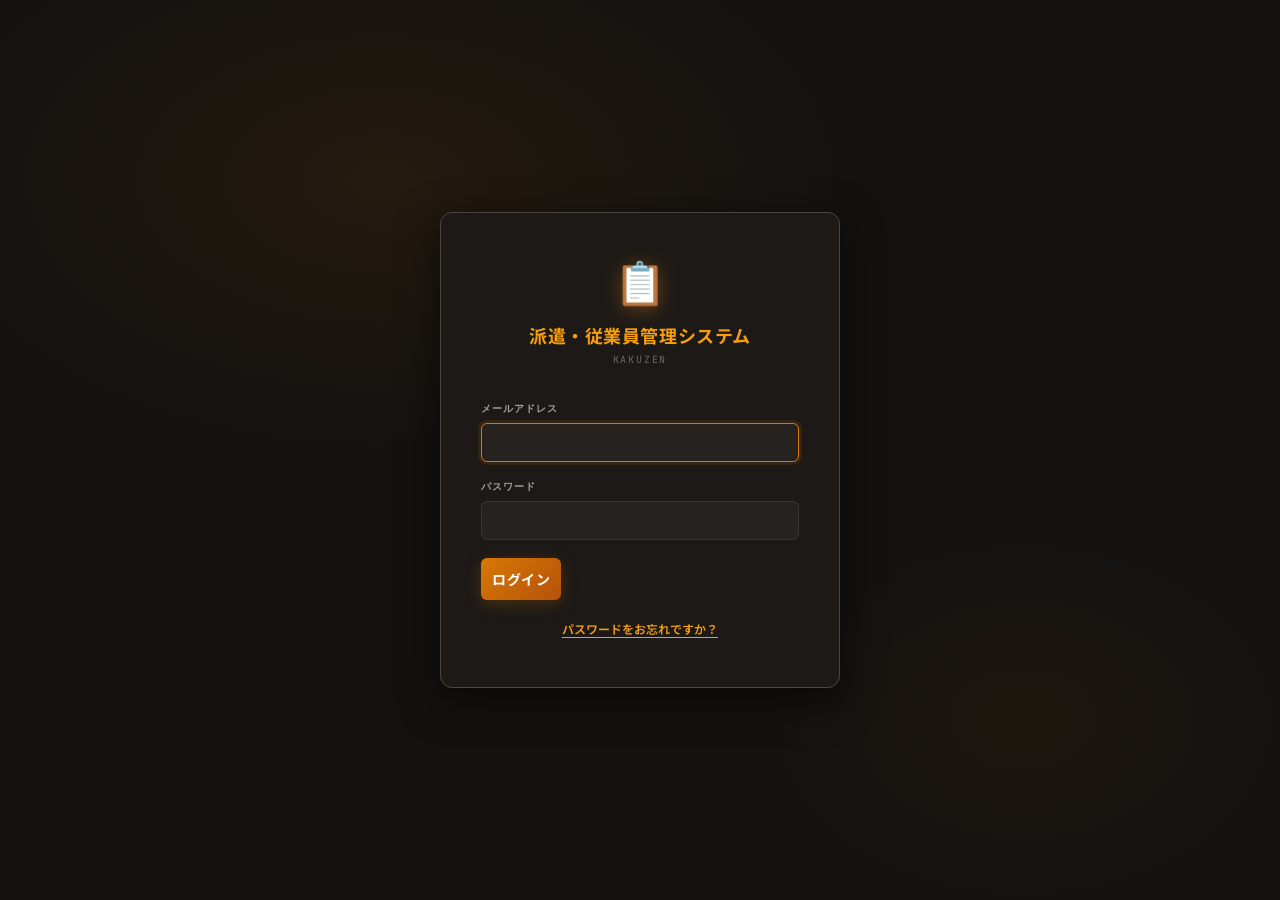
<file: tests/password-recovery-harness.html>
<!doctype html>
<html lang="ja">
<head>
  <meta charset="utf-8">
  <meta name="viewport" content="width=device-width,initial-scale=1">
  <title>パスワード再設定 合成試験</title>
  <link rel="stylesheet" href="../assets/css/app.css">
  <script>
    window.__authTestCalls = [];
    function recordAuthTestCall(call) {
      window.__authTestCalls.push(call);
      document.documentElement.dataset.authCallCount = String(window.__authTestCalls.length);
      document.documentElement.dataset.lastAuthMethod = call.method;
    }
    window.createFirebaseDb = () => {
      const testParams = new URLSearchParams(location.search);
      const existingSession = testParams.get('existingSession') === '1';
      const resetThrows = testParams.get('resetThrows') === '1';
      const auth = {
          async getSession() {
            return { data: { session: existingSession ? { user: { id: 'synthetic' } } : null }, error: null };
          },
          async signInWithPassword() {
            return { data: {}, error: null };
          },
          async resetPasswordForEmail(email, options) {
            recordAuthTestCall({ method: 'resetPasswordForEmail', email, redirectTo: options.redirectTo });
            if (resetThrows) throw new Error('synthetic network failure');
            return { data: {}, error: null };
          },
          async signOut() {
            recordAuthTestCall({ method: 'signOut' });
            return { error: null };
          }
      };
      return { auth };
    };
  </script>
</head>
<body class="theme-light app-booting login-only">
  <div id="login-screen" style="display:none;">
    <div class="login-bg">
      <div class="login-card">
        <div class="login-logo">
          <div class="licon">📋</div>
          <h1>派遣・従業員管理システム</h1>
          <p>KAKUZEN</p>
        </div>
        <form id="login-form" onsubmit="event.preventDefault();doEmailLogin();">
          <div class="form-group">
            <label class="form-label" for="login-email">メールアドレス</label>
            <input type="email" class="form-input" id="login-email" autocomplete="email">
          </div>
          <div class="form-group">
            <label class="form-label" for="login-pw">パスワード</label>
            <input type="password" class="form-input" id="login-pw" autocomplete="current-password">
          </div>
          <div id="login-err" class="auth-message auth-message-error" role="alert" hidden></div>
          <div id="login-status" class="auth-message" role="status" hidden></div>
          <button type="submit" class="btn btn-primary" id="login-btn">ログイン</button>
          <button type="button" class="login-link" onclick="showPasswordResetRequest()">パスワードをお忘れですか？</button>
        </form>
        <form id="reset-request-form" onsubmit="event.preventDefault();requestPasswordReset();" hidden>
          <p class="login-help">登録済みのメールアドレスへ、パスワード再設定用のリンクを送ります。</p>
          <div class="form-group">
            <label class="form-label" for="reset-email">メールアドレス</label>
            <input type="email" class="form-input" id="reset-email" autocomplete="email" required>
          </div>
          <div id="reset-request-message" class="auth-message" role="status" hidden></div>
          <button type="submit" class="btn btn-primary" id="reset-request-btn">再設定メールを送る</button>
          <button type="button" class="login-link" onclick="showLoginForm()">ログイン画面に戻る</button>
        </form>
      </div>
    </div>
  </div>
  <script src="../assets/js/core.js"></script>
  <script>checkLogin();</script>
</body>
</html>
</file>
<file: assets/css/app.css>
@import url('https://fonts.googleapis.com/css2?family=Sora:wght@300;400;500;600;700&family=JetBrains+Mono:wght@400;500&family=Noto+Sans+JP:wght@300;400;500;700&display=swap');
:root{
  --bg:#141210;
  --bg2:#1C1917;
  --bg3:#252220;
  --bg4:#2E2B28;
  --border:#3A3530;
  --border2:#4A4540;
  --accent:#D97706;
  --accent2:#F59E0B;
  --accent-dim:rgba(217,119,6,.12);
  --accent-glow:rgba(217,119,6,.25);
  --success:#16A34A;
  --success-dim:rgba(22,163,74,.12);
  --warning:#CA8A04;
  --warning-dim:rgba(202,138,4,.12);
  --danger:#DC2626;
  --danger-dim:rgba(220,38,38,.12);
  --purple:#7C3AED;
  --purple-dim:rgba(124,58,237,.12);
  --text:#F5F0EB;
  --text2:#A89F96;
  --text3:#706860;
  --radius:6px;
  --shadow-sm:0 1px 3px rgba(0,0,0,.4);
  --shadow-md:0 4px 16px rgba(0,0,0,.5);
  --shadow-lg:0 12px 40px rgba(0,0,0,.6);
}
/* === BASE RESET === */
*{margin:0;padding:0;box-sizing:border-box;}
html{overflow-x:hidden;}
body{
  overflow-x:hidden;
  font-family:'Sora','Noto Sans JP',sans-serif;
  background:var(--bg);
  color:var(--text);
  min-height:100dvh;
  display:flex;
  -webkit-font-smoothing:antialiased;
}

/* === SIDEBAR === */
#sidebar{
  width:224px;min-width:224px;
  background:var(--bg2);
  border-right:1px solid var(--border);
  display:flex;flex-direction:column;
  position:fixed;top:0;left:0;bottom:0;z-index:100;
}
.sidebar-logo{
  padding:24px 20px 18px;
  border-bottom:1px solid var(--border);
  position:relative;
}
.sidebar-logo::after{
  content:'';
  position:absolute;bottom:0;left:20px;right:20px;height:1px;
  background:linear-gradient(90deg,var(--accent),transparent);
  opacity:.6;
}
.sidebar-logo h1{
  font-size:13px;font-weight:700;
  color:var(--accent2);letter-spacing:.04em;
  font-family:'Sora',sans-serif;
}
.sidebar-logo p{
  font-size:10px;color:var(--text3);margin-top:4px;
  font-family:'JetBrains Mono',monospace;letter-spacing:.12em;
}
.nav-section{padding:14px 10px 6px;}
.nav-section-label{
  font-size:9px;color:var(--text3);letter-spacing:.14em;
  padding:0 8px;margin-bottom:4px;text-transform:uppercase;
  font-family:'JetBrains Mono',monospace;
}
.nav-item{
  display:flex;align-items:center;gap:10px;
  padding:8px 10px;border-radius:var(--radius);
  cursor:pointer;font-size:13px;color:var(--text2);
  transition:background .12s,color .12s;
  margin-bottom:1px;position:relative;
}
.nav-item:hover{background:var(--bg3);color:var(--text);}
.nav-item.active{
  background:var(--accent-dim);color:var(--accent2);
  border:1px solid rgba(217,119,6,.2);
}
.nav-item.active::before{
  content:'';position:absolute;left:0;top:50%;
  transform:translateY(-50%);width:2px;height:60%;
  background:var(--accent);border-radius:0 2px 2px 0;
}
.nav-item .icon{font-size:15px;width:20px;text-align:center;flex-shrink:0;}
.sidebar-bottom{margin-top:auto;padding:10px;border-top:1px solid var(--border);}

/* === MAIN LAYOUT === */
#main{margin-left:224px;min-width:0;flex:1;display:flex;flex-direction:column;min-height:100dvh;}
.topbar{
  background:var(--bg2);border-bottom:1px solid var(--border);
  padding:0 28px;height:54px;
  display:flex;align-items:center;justify-content:space-between;
  position:sticky;top:0;z-index:50;
  box-shadow:var(--shadow-sm);
}
.topbar-title{font-size:14px;font-weight:600;letter-spacing:.02em;}
.topbar-actions{display:flex;gap:8px;}
.content{padding:26px;flex:1;}

/* === BUTTONS === */
#main .btn, #login-screen .btn{
  display:inline-flex;align-items:center;gap:6px;
  padding:8px 16px;border-radius:var(--radius);
  font-size:12px;font-family:'Sora','Noto Sans JP',sans-serif;
  font-weight:600;cursor:pointer;border:none;
  transition:background .15s,box-shadow .15s,transform .1s;
  letter-spacing:.02em;
}
#main .btn:active, #login-screen .btn:active{transform:scale(.98);}

#main .btn-primary, #login-screen .btn-primary{
  background:var(--accent);color:#fff;
  box-shadow:0 2px 8px var(--accent-glow);
}
#main .btn-primary:hover, #login-screen .btn-primary:hover{
  background:#B45309;box-shadow:0 4px 14px var(--accent-glow);
}
#main .btn-secondary{
  background:var(--bg3);color:var(--text);
  border:1px solid var(--border);
}
#main .btn-secondary:hover{background:var(--bg4);}
#main .btn-danger{
  background:var(--danger-dim);color:var(--danger);
  border:1px solid rgba(220,38,38,.25);
}
#main .btn-danger:hover{background:rgba(220,38,38,.2);}
#main .btn-warning{
  background:var(--warning-dim);color:var(--warning);
  border:1px solid rgba(202,138,4,.25);
}
#main .btn-warning:hover{background:rgba(202,138,4,.2);}
#main .btn-success{
  background:var(--success-dim);color:var(--success);
  border:1px solid rgba(22,163,74,.25);
}
#main .btn-success:hover{background:rgba(22,163,74,.2);}
#main .btn-purple{
  background:var(--purple-dim);color:#A78BFA;
  border:1px solid rgba(124,58,237,.25);
}
#main .btn-purple:hover{background:rgba(124,58,237,.2);}
#main .btn-sm, #login-screen .btn-sm{padding:4px 10px;font-size:11px;}

/* === CARDS === */
#main .card{
  background:var(--bg2);border:1px solid var(--border);
  border-radius:var(--radius);padding:20px;margin-bottom:14px;
  transition:border-color .15s;
}

/* === STAT CARDS === */
.stat-grid{display:grid;grid-template-columns:repeat(4,1fr);gap:14px;margin-bottom:22px;}
.stat-card{
  background:var(--bg2);border:1px solid var(--border);
  border-radius:var(--radius);padding:18px 20px;
  position:relative;overflow:hidden;
  transition:border-color .2s,box-shadow .2s;
}
.stat-card::before{
  content:'';position:absolute;top:0;left:0;right:0;height:2px;
  background:linear-gradient(90deg,var(--accent),transparent);
  opacity:0;transition:opacity .2s;
}
.stat-card:hover{border-color:var(--border2);box-shadow:var(--shadow-sm);}
.stat-card:hover::before{opacity:1;}
.stat-label{font-size:10px;color:var(--text3);text-transform:uppercase;letter-spacing:.08em;font-family:'JetBrains Mono',monospace;}
.stat-value{font-size:28px;font-weight:700;margin-top:8px;font-family:'JetBrains Mono',monospace;color:var(--text);}
.stat-sub{font-size:10px;color:var(--text3);margin-top:3px;}

/* === TABLES === */
#main table{width:100%;border-collapse:collapse;font-size:13px;}
#main th{
  text-align:left;padding:9px 14px;
  color:var(--text3);font-size:10px;
  text-transform:uppercase;letter-spacing:.08em;
  border-bottom:1px solid var(--border);font-weight:600;
  background:var(--bg3);
  font-family:'JetBrains Mono',monospace;
}
#main th:first-child{border-radius:var(--radius) 0 0 0;}
#main th:last-child{border-radius:0 var(--radius) 0 0;}
#main td{padding:10px 14px;border-bottom:1px solid var(--border);color:var(--text);}
tr:last-child #main td{border-bottom:none;}
tr:hover #main td{background:rgba(255,255,255,.02);}

/* === BADGES === */
#main .badge{
  display:inline-flex;align-items:center;
  padding:2px 8px;border-radius:3px;font-size:10px;font-weight:600;
  font-family:'JetBrains Mono',monospace;letter-spacing:.03em;
}
#main .badge-blue{background:rgba(59,130,246,.15);color:#60A5FA;}
#main .badge-green{background:var(--success-dim);color:var(--success);}
#main .badge-yellow{background:var(--warning-dim);color:var(--warning);}
#main .badge-red{background:var(--danger-dim);color:var(--danger);}
#main .badge-gray{background:rgba(100,116,139,.12);color:var(--text3);}

/* === MODALS === */
.modal-overlay{
  display:none!important;position:fixed;inset:0;
  background:rgba(0,0,0,.8);
  z-index:200;align-items:center;justify-content:center;
}
.modal-overlay.open{display:flex!important;}
.modal{
  background:var(--bg2);border:1px solid var(--border2);
  border-radius:10px;width:600px;max-width:95vw;max-height:90vh;
  overflow-y:auto;box-shadow:var(--shadow-lg);
  animation:modalIn .18s ease;
}
@keyframes modalIn{from{opacity:0;transform:scale(.97) translateY(8px)}to{opacity:1;transform:none}}
.modal-lg{width:800px;}
.modal-xl{width:940px;}
.modal-header{
  padding:20px 24px 16px;border-bottom:1px solid var(--border);
  display:flex;align-items:center;justify-content:space-between;
}
.modal-header h2{font-size:14px;font-weight:700;letter-spacing:.02em;}
.modal-body{padding:24px;}
.modal-footer{
  padding:16px 24px;border-top:1px solid var(--border);
  display:flex;justify-content:flex-end;gap:8px;flex-wrap:wrap;
  background:var(--bg3);border-radius:0 0 10px 10px;
}

/* === FORMS === */
#main .form-group, #login-screen .form-group, .modal-body .form-group{margin-bottom:18px;}
#main .form-label, #login-screen .form-label, .modal-body .form-label{
  display:block;font-size:10px;color:var(--text2);margin-bottom:7px;
  font-weight:700;letter-spacing:.08em;text-transform:uppercase;
  font-family:'JetBrains Mono',monospace;
}
#main .form-label .required, #login-screen .form-label .required, .modal-body .form-label .required{
  color:var(--danger);margin-left:3px;
}
#main .form-input, .modal-body .form-input, .form-select, .form-textarea{
  width:100%;background:var(--bg3);border:1px solid var(--border);
  border-radius:var(--radius);padding:9px 12px;font-size:13px;
  color:var(--text);font-family:'Sora','Noto Sans JP',sans-serif;
  transition:border-color .15s,box-shadow .15s;outline:none;line-height:1.5;
}
#main .form-input:focus, .modal-body .form-input:focus, .form-select:focus, .form-textarea:focus{
  border-color:var(--accent);box-shadow:0 0 0 3px var(--accent-dim);
}
.form-textarea{resize:vertical;min-height:80px;}
.form-select option{background:var(--bg3);}
.form-row{display:grid;grid-template-columns:1fr 1fr;gap:14px;}
.form-row-3{display:grid;grid-template-columns:1fr 1fr 1fr;gap:14px;}
.form-section{
  background:var(--bg3);border:1px solid var(--border);
  border-radius:var(--radius);padding:18px;margin-bottom:18px;
}
.form-section-title{
  font-size:9px;font-weight:700;color:var(--text3);
  margin-bottom:12px;text-transform:uppercase;letter-spacing:.1em;
  font-family:'JetBrains Mono',monospace;
}

/* === ALERTS === */
.alert{
  padding:10px 14px;border-radius:var(--radius);font-size:12px;
  margin-bottom:14px;display:flex;align-items:center;gap:8px;
}
.alert-info{background:rgba(59,130,246,.08);border:1px solid rgba(59,130,246,.2);color:#60A5FA;}
.alert-warning{background:var(--warning-dim);border:1px solid rgba(202,138,4,.25);color:var(--warning);}

/* === TABS === */
.tabs{display:flex;gap:2px;margin-bottom:18px;border-bottom:1px solid var(--border);}
.tab{
  padding:9px 16px;font-size:12px;cursor:pointer;
  color:var(--text3);border-bottom:2px solid transparent;
  margin-bottom:-1px;transition:color .15s,border-color .15s;font-weight:500;
}
.tab:hover{color:var(--text2);}
.tab.active{color:var(--accent2);border-bottom-color:var(--accent);}

/* === SEARCH === */
.search-box{position:relative;max-width:360px;display:flex;gap:6px;align-items:center;}
.search-box input{
  flex:1;background:var(--bg3);border:1px solid var(--border);
  border-radius:var(--radius);padding:7px 11px 7px 32px;
  font-size:12px;color:var(--text);
  font-family:'Sora','Noto Sans JP',sans-serif;outline:none;
  transition:border-color .15s;
}
.search-box input:focus{border-color:var(--accent);}
.search-box .search-icon{
  position:absolute;left:9px;top:50%;transform:translateY(-50%);
  color:var(--text3);font-size:13px;pointer-events:none;
}
.search-box button{
  flex-shrink:0;padding:7px 14px;border-radius:var(--radius);
  border:none;background:var(--accent);color:#fff;
  font-size:12px;font-family:'Sora','Noto Sans JP',sans-serif;
  font-weight:600;cursor:pointer;white-space:nowrap;
  transition:background .15s;
}
.search-box button:hover{background:#B45309;}

/* === TOAST === */
#toast-container{position:fixed;bottom:22px;right:22px;z-index:999;display:flex;flex-direction:column;gap:6px;}
.toast{
  background:var(--bg3);border:1px solid var(--border2);
  border-radius:var(--radius);padding:10px 14px;font-size:12px;
  min-width:220px;animation:slideIn .2s ease;
  display:flex;align-items:center;gap:8px;
  box-shadow:var(--shadow-md);
}
.toast.success{border-left:3px solid var(--success);}
.toast.error{border-left:3px solid var(--danger);}
@keyframes slideIn{from{transform:translateX(16px);opacity:0}to{transform:none;opacity:1}}

/* === EMPTY / LOADING === */
#main .empty-state{text-align:center;padding:52px 20px;color:var(--text3);}
.empty-state .icon{font-size:36px;margin-bottom:10px;opacity:.5;}
.empty-state p{font-size:13px;}
#main .loading{display:flex;align-items:center;justify-content:center;padding:36px;color:var(--text3);font-size:12px;gap:8px;}
#main .spinner{width:16px;height:16px;border:2px solid var(--border);border-top-color:var(--accent);border-radius:50%;animation:spin .7s linear infinite;}
@keyframes spin{to{transform:rotate(360deg)}}

/* === REDUCED MOTION === */
@media(prefers-reduced-motion:reduce){
  *,*::before,*::after{
    animation-duration:.01ms!important;
    animation-iteration-count:1!important;
    transition-duration:.01ms!important;
  }
}

/* === FOCUS VISIBLE (アクセシビリティ) === */
:focus-visible{
  outline:2px solid var(--accent);
  outline-offset:2px;
  border-radius:var(--radius);
}
.nav-item:focus-visible,
.mnav-item:focus-visible,
.tab:focus-visible{
  outline:2px solid var(--accent);
  outline-offset:2px;
}
/* outline:none はフォーカスリングを focus-visible に委譲 */
#main .form-input:focus,
.modal-body .form-input:focus,
.form-select:focus,
.form-textarea:focus,
.search-box input:focus,
.wp-row input:focus,
#login-screen .form-input:focus{
  outline:none; /* box-shadow で代替表現 */
}

/* === SECTION HEADER === */
.section-header{display:flex;align-items:center;justify-content:space-between;margin-bottom:14px;}
.section-header h2{font-size:14px;font-weight:600;}
.page{display:none;}
.page.active{display:block;}
.expiry-near{color:var(--warning);}
.expiry-expired{color:var(--danger);}

/* === DISPATCH HOME === */
.ops-board{display:grid;grid-template-columns:minmax(0,1.65fr) minmax(280px,.9fr);gap:14px;margin-bottom:16px;}
.ops-panel{background:var(--bg2);border:1px solid var(--border);border-radius:var(--radius);padding:18px;box-shadow:var(--shadow-sm);}
.ops-head{display:flex;align-items:flex-start;justify-content:space-between;gap:12px;margin-bottom:14px;}
.ops-kicker{font-size:10px;color:var(--text3);font-family:'JetBrains Mono',monospace;letter-spacing:.1em;text-transform:uppercase;font-weight:700;}
.ops-title{font-size:18px;font-weight:700;color:var(--text);line-height:1.35;}
.ops-sub{font-size:12px;color:var(--text2);margin-top:3px;}
.ops-task-grid{display:grid;grid-template-columns:repeat(4,minmax(0,1fr));gap:10px;}
.ops-task-card{border:1px solid var(--border);border-radius:var(--radius);background:var(--bg3);padding:12px;text-align:left;color:var(--text);font-family:inherit;cursor:pointer;min-height:112px;transition:transform .12s,border-color .12s,box-shadow .12s;}
.ops-task-card:hover{transform:translateY(-1px);border-color:var(--border2);box-shadow:var(--shadow-sm);}
.ops-task-card.warn{background:var(--warning-dim);border-color:rgba(202,138,4,.28);}
.ops-task-card.danger{background:var(--danger-dim);border-color:rgba(220,38,38,.28);}
.ops-task-card.info{background:rgba(59,130,246,.10);border-color:rgba(59,130,246,.24);}
.ops-task-num{font-size:26px;font-weight:800;line-height:1;font-family:'JetBrains Mono',monospace;}
.ops-task-label{font-size:13px;font-weight:700;margin-top:8px;}
.ops-task-note{font-size:11px;color:var(--text2);margin-top:4px;line-height:1.45;}
.ops-flow-list{display:flex;flex-direction:column;gap:8px;}
.ops-flow-btn{display:flex;align-items:center;justify-content:space-between;gap:10px;width:100%;border:1px solid var(--border);border-radius:var(--radius);background:var(--bg3);padding:10px 12px;color:var(--text);font-family:inherit;cursor:pointer;text-align:left;}
.ops-flow-btn:hover{border-color:var(--accent);background:var(--accent-dim);}
.ops-flow-btn strong{font-size:13px;}
.ops-flow-btn span{font-size:11px;color:var(--text2);}
.ops-flow-btn .arrow{color:var(--accent2);font-family:'JetBrains Mono',monospace;}
.list-toolbar{background:var(--bg2);border:1px solid var(--border);border-radius:var(--radius);padding:12px;margin-bottom:14px;}
.list-toolbar-title{font-size:13px;font-weight:700;margin-bottom:8px;}

/* === EMP SEARCH DROPDOWN === */
.emp-search-wrap{position:relative;}
.emp-dropdown{
  position:absolute;top:calc(100% + 3px);left:0;right:0;
  background:var(--bg3);border:1px solid var(--accent);
  border-radius:var(--radius);z-index:300;max-height:220px;overflow-y:auto;
  box-shadow:var(--shadow-md);
}
.emp-option{
  padding:8px 12px;font-size:12px;cursor:pointer;
  display:flex;justify-content:space-between;align-items:center;
  border-bottom:1px solid var(--border);transition:background .1s;
}
.emp-option:last-child{border-bottom:none;}
.emp-option:hover{background:var(--accent-dim);}
.emp-option .emp-id-label{font-family:'JetBrains Mono',monospace;font-size:10px;color:var(--text3);}

/* === SELECTED EMP === */
.sel-emp-list{display:flex;flex-direction:column;gap:5px;margin-bottom:8px;}
.sel-emp-item{
  display:flex;align-items:center;justify-content:space-between;
  background:var(--bg3);border:1px solid var(--border);
  border-radius:var(--radius);padding:7px 11px;
}
.sel-emp-item .sname{font-size:12px;font-weight:500;}
.sel-emp-item select{background:var(--bg2);border:1px solid var(--border);border-radius:3px;padding:2px 7px;font-size:11px;color:var(--text);outline:none;}
.sel-emp-item .rm-btn{background:none;border:none;color:var(--text3);cursor:pointer;font-size:13px;padding:2px 5px;margin-left:5px;}
.sel-emp-item .rm-btn:hover{color:var(--danger);}

/* === WORKPATTERN ROW === */
.wp-row{
  background:var(--bg3);border:1px solid var(--border);
  border-radius:var(--radius);padding:10px;margin-bottom:7px;
  display:grid;grid-template-columns:1.2fr 1fr 1fr .8fr auto;gap:7px;align-items:center;
}
.wp-row input{
  background:var(--bg2);border:1px solid var(--border);
  border-radius:4px;padding:5px 7px;font-size:11px;
  color:var(--text);font-family:'Sora','Noto Sans JP',sans-serif;outline:none;width:100%;
}
.wp-row input:focus{border-color:var(--accent);}
.col-label{font-size:9px;color:var(--text3);margin-bottom:2px;font-family:'JetBrains Mono',monospace;}
.wp-del{background:none;border:none;color:var(--text3);cursor:pointer;font-size:14px;padding:3px;border-radius:3px;align-self:flex-end;margin-bottom:1px;}
.wp-del:hover{color:var(--danger);}

/* === CONTRACT HEADER === */
.ct-header{
  background:var(--bg3);border:1px solid var(--border);
  border-radius:var(--radius);padding:14px 18px;margin-bottom:14px;
  display:grid;grid-template-columns:1fr 1fr;gap:10px;
}
.ct-item .ct-lbl{font-size:10px;color:var(--text3);font-family:'JetBrains Mono',monospace;}
.ct-item .ct-val{font-size:12px;margin-top:2px;}

/* === EMP CARD GRID === */
.emp-card-grid{display:grid;grid-template-columns:repeat(auto-fill,minmax(260px,1fr));gap:10px;margin-bottom:14px;}
.emp-card{
  background:var(--bg2);border:1px solid var(--border);
  border-radius:var(--radius);padding:12px;
  transition:border-color .15s;
}
.emp-card:hover{border-color:var(--border2);}
.emp-card h4{font-size:12px;font-weight:600;margin-bottom:5px;}

/* === DOC BUTTONS === */
.doc-btn-grid{display:grid;grid-template-columns:1fr 1fr;gap:8px;margin-top:10px;}
.doc-btn{
  display:flex;align-items:center;gap:10px;padding:11px 14px;
  background:var(--bg3);border:1px solid var(--border);
  border-radius:var(--radius);cursor:pointer;font-size:12px;
  font-family:'Sora','Noto Sans JP',sans-serif;color:var(--text);
  transition:border-color .15s,background .15s;
}
.doc-btn:hover{border-color:var(--accent);background:var(--accent-dim);}
.doc-btn .doc-icon{font-size:18px;}
.doc-btn .doc-info{text-align:left;}
.doc-btn .doc-title{font-weight:600;font-size:12px;}
.doc-btn .doc-sub{font-size:10px;color:var(--text3);margin-top:1px;}

/* === LOGIN === */
.login-bg{
  position:fixed;inset:0;background:var(--bg);
  display:flex;align-items:center;justify-content:center;z-index:9999;
}
.login-bg::before{
  content:'';position:absolute;inset:0;
  background:
    radial-gradient(ellipse 60% 50% at 30% 20%, rgba(217,119,6,.08) 0%, transparent 60%),
    radial-gradient(ellipse 40% 40% at 80% 80%, rgba(217,119,6,.05) 0%, transparent 50%);
  pointer-events:none;
}
.login-card{
  position:relative;background:var(--bg2);
  border:1px solid var(--border2);border-radius:12px;
  padding:44px 40px;width:400px;max-width:92vw;
  box-shadow:var(--shadow-lg);
}
.login-logo{text-align:center;margin-bottom:36px;}
.login-logo .licon{
  font-size:42px;margin-bottom:12px;
  filter:drop-shadow(0 3px 10px rgba(217,119,6,.4));
}
.login-logo h1{font-size:18px;font-weight:700;color:var(--accent2);letter-spacing:.03em;}
.login-logo p{
  font-size:10px;color:var(--text3);
  font-family:'JetBrains Mono',monospace;margin-top:5px;letter-spacing:.18em;
}
#login-screen .form-group{margin-bottom:18px;}
#login-screen .form-label{
  font-size:10px;font-weight:700;color:var(--text2);
  letter-spacing:.1em;text-transform:uppercase;margin-bottom:7px;display:block;
  font-family:'JetBrains Mono',monospace;
}
#login-screen .form-input{
  width:100%;background:var(--bg3);border:1px solid var(--border);
  border-radius:var(--radius);padding:10px 14px;font-size:13px;
  color:var(--text);font-family:'Sora','Noto Sans JP',sans-serif;outline:none;
  transition:border-color .15s,box-shadow .15s;box-sizing:border-box;
}
#login-screen .form-input:focus{
  border-color:var(--accent);box-shadow:0 0 0 3px var(--accent-dim);
}
#login-screen .btn-primary{
  background:linear-gradient(135deg,#D97706,#B45309);border:none;
  border-radius:var(--radius);padding:11px;font-size:14px;font-weight:700;
  letter-spacing:.04em;box-shadow:0 4px 16px var(--accent-glow);transition:transform .15s,box-shadow .2s;
}
#login-screen .btn-primary:hover{
  transform:translateY(-1px);box-shadow:0 6px 20px var(--accent-glow);
}
.login-link{
  display:block;width:100%;margin-top:16px;padding:4px;
  border:0;background:transparent;color:var(--accent2);
  font:600 12px/1.6 'Sora','Noto Sans JP',sans-serif;
  text-align:center;text-decoration:underline;text-underline-offset:3px;
  cursor:pointer;
}
.login-link:hover{color:var(--accent);}
.login-link:focus-visible{
  outline:2px solid var(--accent);outline-offset:3px;border-radius:4px;
}
.login-help{
  margin:-12px 0 22px;color:var(--text2);font-size:12px;line-height:1.8;
}
.auth-message{
  margin-bottom:16px;padding:10px 14px;border-radius:8px;
  border:1px solid rgba(34,197,94,.28);background:rgba(34,197,94,.1);
  color:#86efac;font-size:12px;line-height:1.7;
}
.auth-message-error{
  border-color:rgba(239,68,68,.2);background:rgba(239,68,68,.1);
  color:var(--danger);
}
#login-screen [hidden]{display:none!important;}

/* === MOBILE BOTTOM NAV === */
#mobile-nav{
  display:none;position:fixed;bottom:0;left:0;right:0;
  background:var(--bg2);border-top:1px solid var(--border);
  z-index:100;padding:6px 0 env(safe-area-inset-bottom,6px);
}
.mnav-inner{display:flex;justify-content:space-around;align-items:center;}
.mnav-item{
  display:flex;flex-direction:column;align-items:center;gap:2px;
  padding:6px 8px;cursor:pointer;color:var(--text3);min-width:48px;
  transition:color .15s;-webkit-tap-highlight-color:transparent;
}
.mnav-item.active{color:var(--accent2);}
.mnav-item .micon{font-size:18px;line-height:1;}
.mnav-item .mlabel{font-size:9px;white-space:nowrap;font-family:'JetBrains Mono',monospace;}

/* ===== RESPONSIVE ===== */
@media(max-width:768px){
  #sidebar{display:none;}
  #main{margin-left:0;}
  #mobile-nav{display:block;}
  .content{padding:14px 12px 90px;}
  .topbar{padding:0 12px;height:50px;}
  .topbar-title{font-size:13px;font-weight:600;}
  .topbar-actions .btn{padding:6px 10px;font-size:11px;}
  .topbar-actions .btn-text{display:none;}
  .stat-grid{grid-template-columns:1fr 1fr;gap:10px;margin-bottom:14px;}
	  .stat-card{padding:14px;}
	  .stat-value{font-size:22px;}
	  .stat-label{font-size:9px;}
	  .ops-board{grid-template-columns:1fr;margin-bottom:14px;}
	  .ops-panel{padding:14px;}
	  .ops-head{flex-direction:column;}
	  .ops-task-grid{grid-template-columns:1fr;}
	  .ops-flow-btn{padding:11px 12px;}
	  #main table{display:block;}
  thead{display:none;}
  tbody{display:block;}
  tr{display:block;background:var(--bg2);border:1px solid var(--border);border-radius:var(--radius);padding:11px 13px;margin-bottom:9px;}
  tr:hover #main td{background:transparent;}
  #main td{display:flex;align-items:flex-start;gap:8px;border:none;padding:3px 0;font-size:12px;line-height:1.5;}
  td::before{content:attr(data-label);font-size:9px;color:var(--text3);min-width:68px;padding-top:3px;flex-shrink:0;letter-spacing:.04em;font-family:'JetBrains Mono',monospace;}
  td[data-label=""]::before,td.no-label::before{display:none;}
  td:last-child{padding-top:9px;border-top:1px solid var(--border);margin-top:5px;flex-wrap:wrap;gap:6px;}
  td:last-child::before{display:none;}
  td:last-child .btn{flex:1;min-width:60px;justify-content:center;}
  .form-row,.form-row-3{grid-template-columns:1fr;}
  .modal{
    border-radius:12px 12px 0 0;
    position:fixed;bottom:0;left:0;right:0;
    width:100% !important;max-width:100% !important;
    max-height:94vh;margin:0;
    animation:slideUp .2s ease;
  }
  @keyframes slideUp{from{transform:translateY(28px);opacity:.8}to{transform:none;opacity:1}}
  .modal-overlay{align-items:flex-end;}
  .modal-body{padding:16px;-webkit-overflow-scrolling:touch;}
  .modal-header{padding:14px 16px 12px;}
  .modal-header h2{font-size:13px;}
  .modal-footer{padding:12px 16px calc(12px + env(safe-area-inset-bottom,0px));gap:8px;flex-wrap:wrap;}
  .modal-footer .btn{flex:1;justify-content:center;font-size:12px;padding:9px 8px;min-width:80px;}
  .modal::before{content:'';display:block;width:32px;height:3px;background:var(--border2);border-radius:2px;margin:8px auto 0;}
  .search-box{max-width:100%;}
  .section-header{flex-direction:column;align-items:stretch;gap:8px;}
  .section-header .btn{width:100%;justify-content:center;}
  .tabs{overflow-x:auto;-webkit-overflow-scrolling:touch;scrollbar-width:none;padding-bottom:1px;}
  .tabs::-webkit-scrollbar{display:none;}
  .tab{white-space:nowrap;padding:7px 11px;font-size:11px;}
  #toast-container{bottom:78px;right:10px;left:10px;}
  .toast{min-width:unset;width:100%;font-size:11px;}
  #main .card{padding:13px;}
  .emp-card-grid{grid-template-columns:1fr;}
  .ct-header{grid-template-columns:1fr;}
  .wp-row{grid-template-columns:1fr 1fr;gap:6px;}
  .wp-row>div:nth-child(1){grid-column:1/-1;}
  .wp-row input{font-size:12px;padding:7px;}
  .doc-btn-grid{grid-template-columns:1fr;}
  .doc-btn{padding:9px 11px;}
  .login-card{width:94vw;padding:26px 18px;border-radius:12px;}
  .form-section{padding:12px;}
  .sel-emp-item{flex-direction:column;align-items:flex-start;gap:5px;}
  .sel-emp-item>div{width:100%;justify-content:space-between;}
  .emp-option{padding:10px 11px;}
  #main .form-input, .modal-body .form-input, .form-select, .form-textarea{font-size:16px;padding:9px 11px;}
  .form-textarea{min-height:80px;}
  #main .btn-sm, #login-screen .btn-sm{padding:7px 11px;font-size:11px;}
}

/* === EMPLOYEE THEME BOOTSTRAP === */
/* テーマ切り替え */
body.theme-dark{background:var(--bg,#141210);color:var(--text,#F5F0EB);}
body.theme-light{background:#f5f4f0;color:#1a1a18;}
body.theme-light #sidebar{display:none!important;}
body.theme-light .topbar{display:none!important;}
body.theme-light #main{margin-left:0!important;padding:0!important;}
body.theme-light #main .page{display:none!important;}
body.theme-light #main #page-jugyoin{display:block!important;height:100dvh;overflow:auto;}
body.app-booting #sidebar,
body.app-booting #mobile-nav,
body.app-booting #main,
body.login-only #sidebar,
body.login-only #mobile-nav,
body.login-only #main,
body.login-only #emp-back-btn{display:none!important;}
#emp-back-btn{position:fixed;top:10px;right:16px;z-index:1000;background:rgba(217,119,6,.12);color:#F59E0B;border:1px solid rgba(217,119,6,.3);border-radius:5px;padding:4px 11px;font-size:11px;cursor:pointer;display:none;font-family:'JetBrains Mono',monospace;}
</file>
